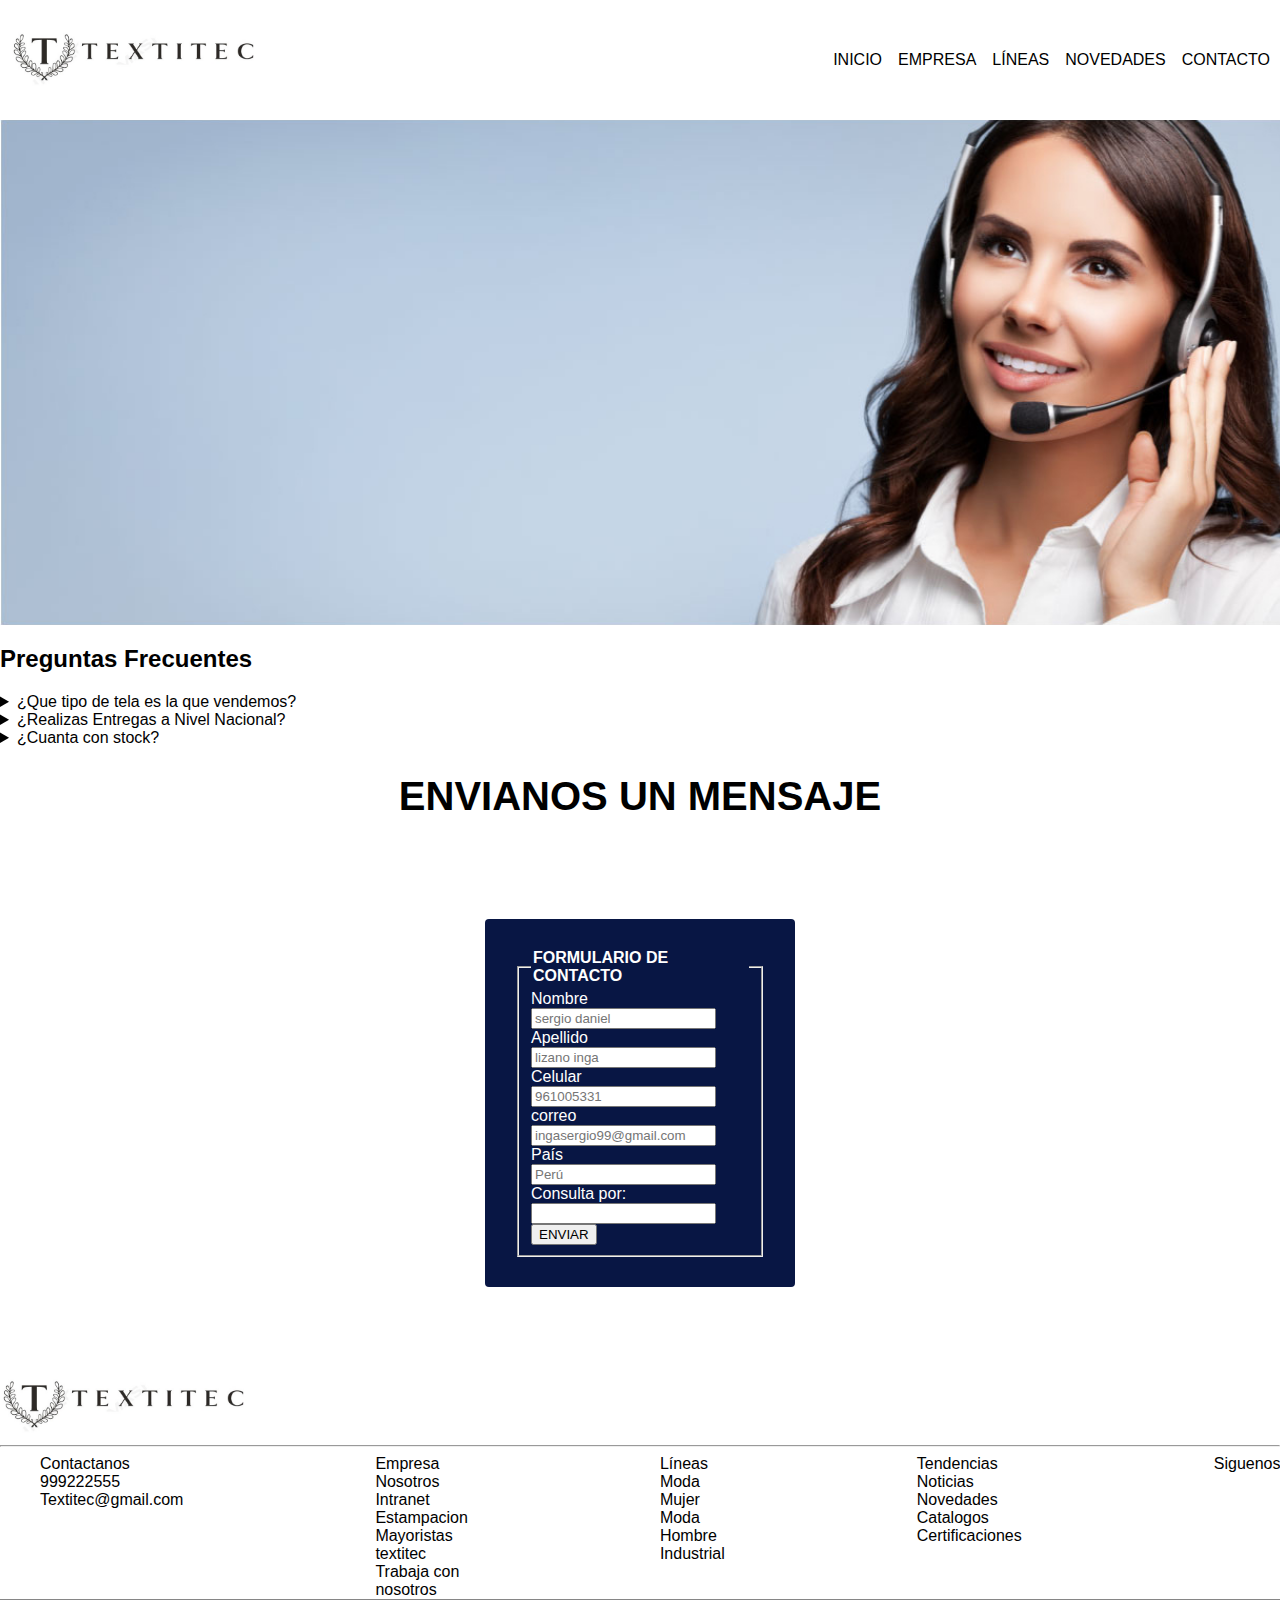
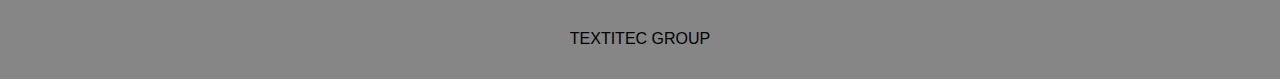
<file: contacto.html>
<!DOCTYPE html>
<html lang="en">
  <head>
    <meta charset="UTF-8" />
    <meta name="viewport" content="width=device-width, initial-scale=1.0" />
    <title>TEXTITEC</title>
    <link rel="stylesheet" href="./css/global.css" />
    <link rel="stylesheet" href="./css/contact.css" />
    <link rel="shortcut icon" href="./images/icon.jpg" type="image/x-icon" />
  </head>
  <body>
    <header>
      <!-- inicio de la cabecera -->
      <div class="logo">
        <a href="./index.html"
          ><img
            src="./images/logo.jpg"
            alt="logo de la compañia"
            class="logo-portada"
        /></a>
      </div>
      <div class="menu-list">
        <ul>
          <li><a href="index.html" class="nav-link">INICIO</a></li>
          <li><a href="empresa.html" class="nav-link">EMPRESA</a></li>
          <li>
            <a href="./lineas.html" class="nav-link">LÍNEAS</a>
            <ul class="dropdown">
              <li><a href="./lineas.html#denim">DENIM</a></li>
              <li><a href="./lineas.html#modahombre">MODA HOMBRE</a></li>
              <li><a href="./lineas.html#industrial">INDUSTRIAL</a></li>
              <li><a href="./lineas.html#modamujer">MODA MUJER</a></li>
            </ul>
          </li>

          <li><a href="./novedades.html" class="nav-link">NOVEDADES</a></li>
          <li><a href="contacto.html" class="nav-link">CONTACTO</a></li>
        </ul>
      </div>
    </header>
    <!-- Fin de la cabecera -->

    <div class="img-banner-contact">
      <img
        id="contacto"
        src="images/contact-banner.jpg"
        alt="img-banner-contact"
      />
    </div>

    <div>
      <section>
        <h2>Preguntas Frecuentes</h2>
        <details>
          <summary>¿Que tipo de tela es la que vendemos?</summary>
          <p>
            Tenemos 4 tipos de tela, Denim, Moda hombre, Industrial y Moda
            Mujer.
          </p>
        </details>

        <details>
          <summary>¿Realizas Entregas a Nivel Nacional?</summary>
          <p>
            Claro que si, tenemos diferentes puntos en todas las provincias a
            nivel Nacional?
          </p>
        </details>

        <details>
          <summary>¿Cuanta con stock?</summary>
          <p>
            Claro que si contamos con stock de cualquiera de nuestras telas,
            hacer la consulta antes por nuestro formulario de contacto
          </p>
        </details>
      </section>
      <div class="text-contact">
        <h1>ENVIANOS UN MENSAJE</h1>
      </div>
      <main>
        <section class="form-register">
          <form method="post" action="">
            <fieldset>
              <legend><strong>FORMULARIO DE CONTACTO</strong></legend>
              <div>
                <label for="name">Nombre</label>
                <input
                  type="text"
                  id="name"
                  name="name"
                  placeholder="sergio daniel"
                />
              </div>
              <div>
                <label for="last-name">Apellido</label>
                <input
                  type="text"
                  id="last-name"
                  last-name="last-name"
                  placeholder="lizano inga"
                />
              </div>
              <div>
                <label for="celphone">Celular</label>
                <input
                  type="number"
                  id="celphone"
                  celphone="celphone"
                  placeholder="961005331"
                />
              </div>
              <div>
                <label for="email">correo</label>
                <input
                  type="text"
                  id="email"
                  last-name="email"
                  placeholder="ingasergio99@gmail.com"
                />
              </div>
              <div>
                <label for="country">País</label>
                <input
                  type="text"
                  id="country"
                  pais="country"
                  placeholder="Perú"
                />
              </div>

              <div>
                <datalist id="lineas">
                  <option value="DENIM"></option>
                  <option value="MODA HOMBRE"></option>
                  <option value="INDUSTRIAL"></option>
                  <option value="MODA MUJER"></option>
                </datalist>
                <label>
                  Consulta por:
                  <input list="lineas" name="lineas" />
                </label>
              </div>

              <button type="submit" href="#contacto">ENVIAR</button>
            </fieldset>
          </form>
        </section>
      </main>
    </div>

    <div>
      <img src="images/logo.jpg" alt="logo footer" class="logo-portada" />
      <hr class="line-footer" />
    </div>
    <div class="menu-footer">
      <ul>
        <li>
          <a href="#">Contactanos</a>
          <a href="#">999222555</a>
          <a href="#">Textitec@gmail.com</a>
        </li>

        <li>
          <a href="#">Empresa</a>
          <a href="#">Nosotros</a>
          <a href="#">Intranet</a>
          <a href="#">Estampacion</a>
          <a href="#">Mayoristas textitec</a>
          <a href="#">Trabaja con nosotros</a>
        </li>
        <li>
          <a href="#">Líneas</a>
          <a href="#">Moda Mujer</a>
          <a href="#">Moda Hombre</a>
          <a href="#">Industrial</a>
        </li>
        <li>
          <a href="#">Tendencias</a>
          <a href="#">Noticias</a>
          <a href="#">Novedades</a>
          <a href="#">Catalogos</a>
          <a href="#">Certificaciones</a>
        </li>
        <li><a href="#">Siguenos</a></li>
      </ul>
    </div>
    <div class="footer">
      <p>TEXTITEC GROUP</p>
    </div>
  </body>
</html>
</file>
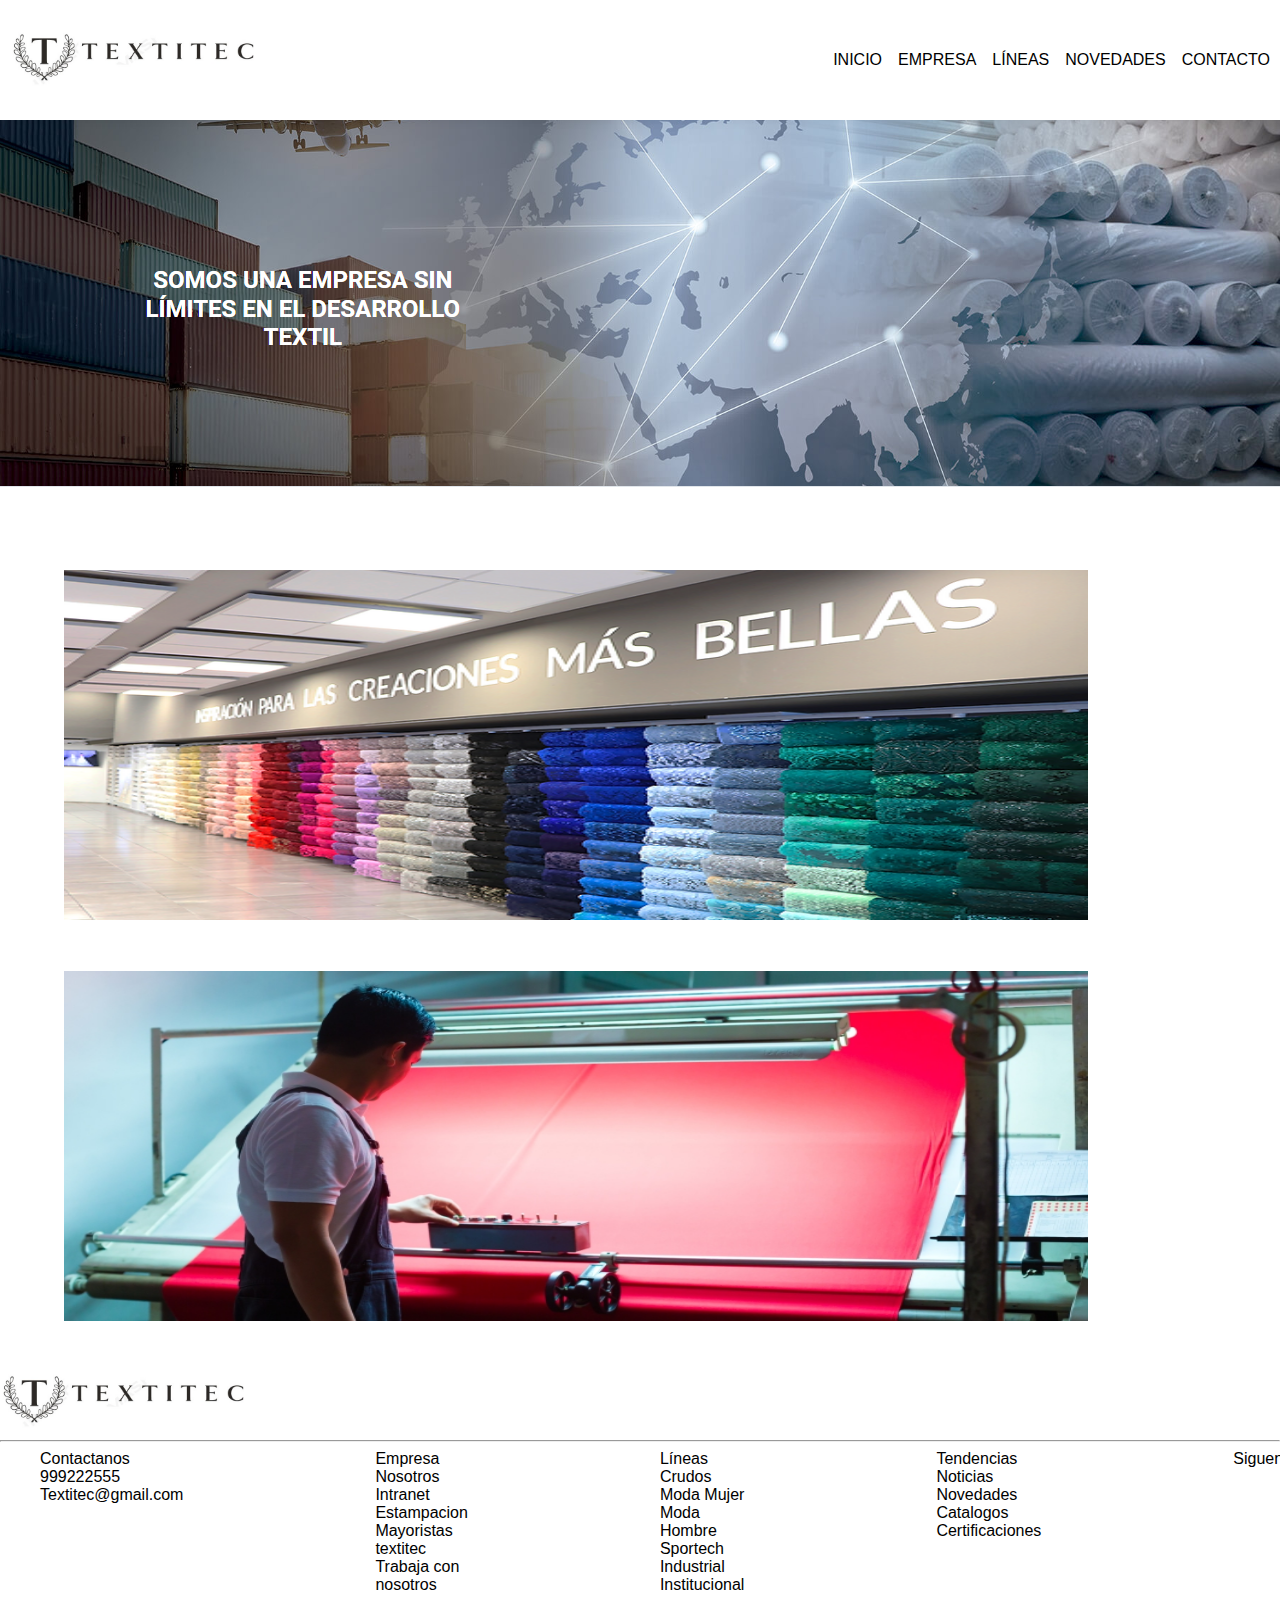
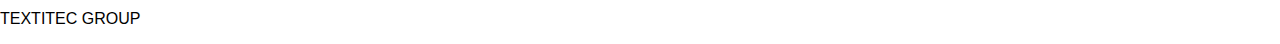
<file: empresa.html>
<!DOCTYPE html>
<html lang="en">
  <head>
    <meta charset="UTF-8" />
    <meta name="viewport" content="width=device-width, initial-scale=1.0" />
    <link rel="stylesheet" href="./css/global.css" />
    <link rel="stylesheet" href="./css/empresa.css" />

    <title>TEXTITEC</title>
  </head>
  <body>
    <header>
      <!-- inicio de la cabecera -->
      <div class="logo">
        <a href="#"
          ><img
            src="./images/logo.jpg"
            alt="logo de la compañia"
            class="logo-portada"
        /></a>
      </div>
      <div class="menu-list">
        <ul>
          <li><a href="index.html" class="nav-link">INICIO</a></li>
          <li><a href="empresa.html" class="nav-link">EMPRESA</a></li>
          <li><a href="#" class="nav-link">LÍNEAS</a></li>
          <li><a href="#" class="nav-link">NOVEDADES</a></li>
          <li><a href="contacto.html" class="nav-link">CONTACTO</a></li>
        </ul>
      </div>
    </header>
    <div class="c1">
      <img src="images/img-carrusel.png" alt="img-carrusel" />
    </div>
    <div>
      <img src="images/img-10.webp" alt="img-mision" class="img-c1" />
      <div class="caja-black"></div>
    </div>

    <div>
      <img src="images/img-11.jpg" alt="img-vision" class="img-c1" />
      <div class="caja-black"></div>
    </div>

    <div class="caja-black-hor"></div>

    <!-- INICIO DEL FOOTER -->
    <div>
      <img src="images/logo.jpg" alt="logo footer" class="logo-portada" />
      <hr class="line-footer" />
    </div>
    <div class="menu-footer">
      <ul>
        <li>
          <a href="#">Contactanos</a>
          <a href="#">999222555</a>
          <a href="#">Textitec@gmail.com</a>
        </li>

        <li>
          <a href="#">Empresa</a>
          <a href="#">Nosotros</a>
          <a href="#">Intranet</a>
          <a href="#">Estampacion</a>
          <a href="#">Mayoristas textitec</a>
          <a href="#">Trabaja con nosotros</a>
        </li>
        <li>
          <a href="#">Líneas</a>
          <a href="#">Crudos</a>
          <a href="#">Moda Mujer</a>
          <a href="#">Moda Hombre</a>
          <a href="#">Sportech</a>
          <a href="#">Industrial</a>
          <a href="#">Institucional</a>
        </li>
        <li>
          <a href="#">Tendencias</a>
          <a href="#">Noticias</a>
          <a href="#">Novedades</a>
          <a href="#">Catalogos</a>
          <a href="#">Certificaciones</a>
        </li>
        <li><a href="#">Siguenos</a></li>
      </ul>
    </div>
    <div class="flotter">
      <p>TEXTITEC GROUP</p>
    </div>
  </body>
</html>
</file>
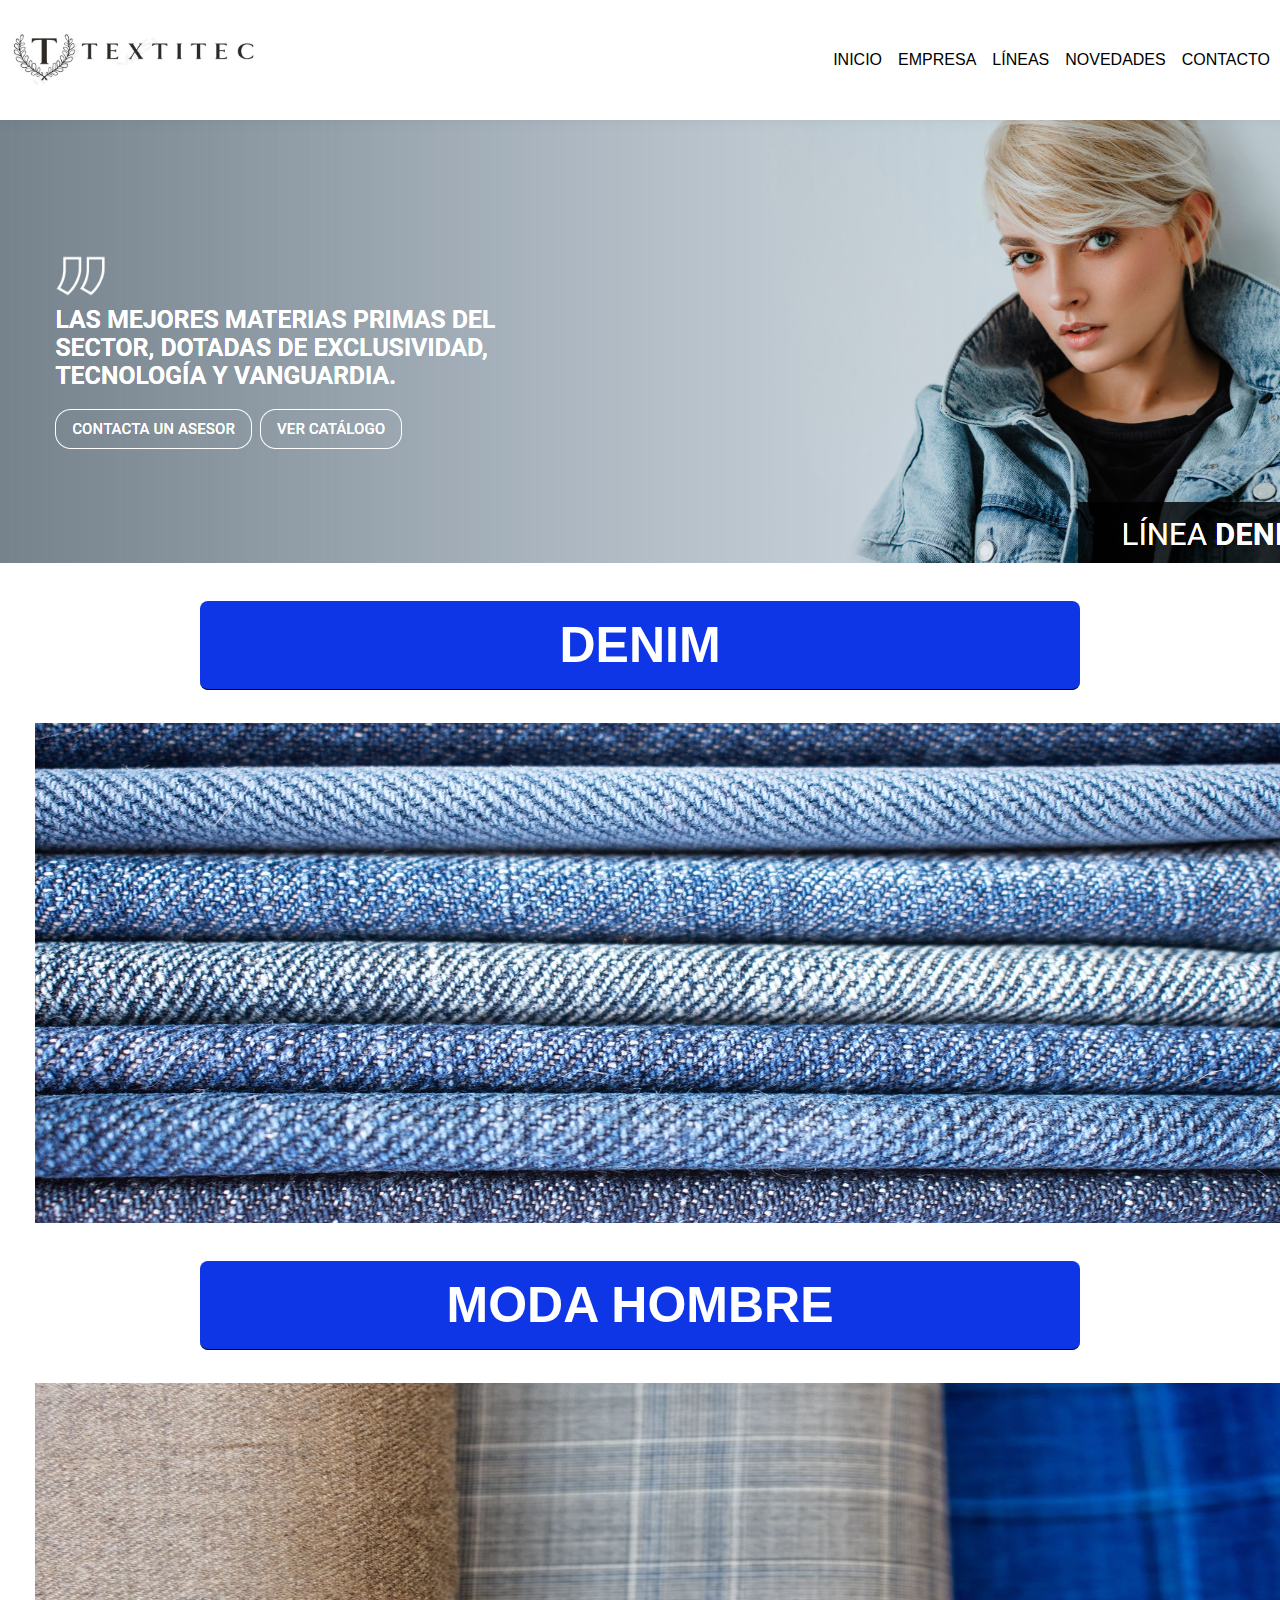
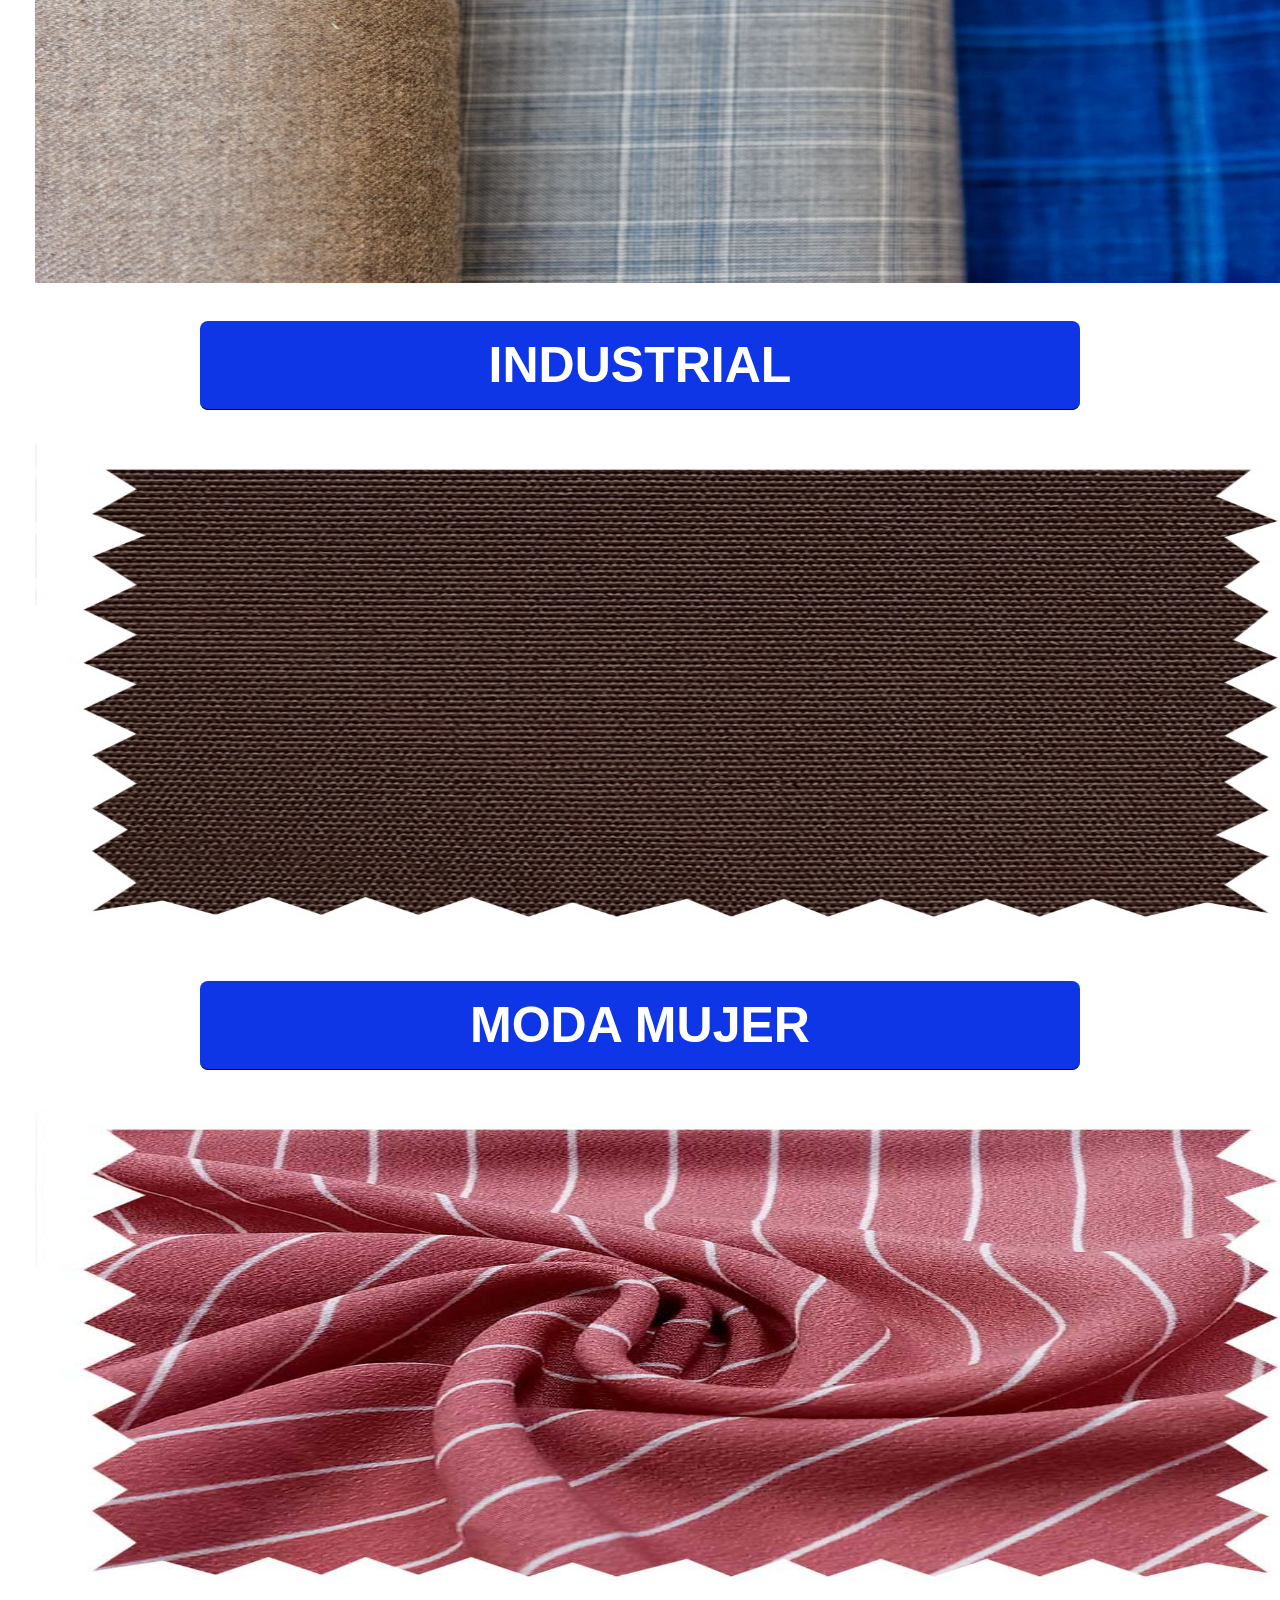
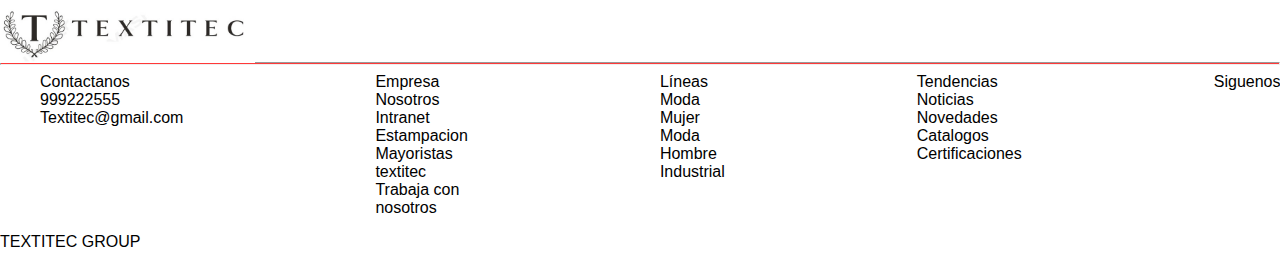
<file: lineas.html>
<!DOCTYPE html>
<html lang="en">
<head>
    <meta charset="UTF-8">
    <meta name="viewport" content="width=device-width, initial-scale=1.0">
    <link type="text/css" rel="stylesheet" href="./css/lineas.css">
    <link rel="stylesheet" href="./css/global.css" />
    <link rel="stylesheet" href="./css/styles.css" />
    <link rel="stylesheet" href="./css/empresa.css" />
    <link rel="shortcut icon" href="./images/icon.jpg" type="image/x-icon" />
    <title>TEXTITEC</title>
</head>
<body>
    <!-- inicio de la cabecera -->
    <header>
        <div class="logo">
          <a href="./index.html"
            ><img
              src="./images/logo.jpg"
              alt="logo de la compañia"
              class="logo-portada"
          /></a>
        </div>
        <div class="menu-list">
          <ul>
            <li><a href="index.html" class="nav-link">INICIO</a></li>
            <li><a href="empresa.html" class="nav-link">EMPRESA</a></li>
            <li><a href="./lineas.html" class="nav-link">LÍNEAS</a> 
              <ul class="dropdown">
                <li><a href="./lineas.html#denim">DENIM</a></li>
                <li><a href="./lineas.html#modahombre">MODA men</a></li>
                <li><a href="./lineas.html#industrial">INDUSTRIAL</a></li>
                <li><a href="./lineas.html#modamujer">MODA MUJER</a></li>
              </ul></li>
            <li><a href="./novedades.html" class="nav-link">NOVEDADES</a></li>
            <li><a href="contacto.html" class="nav-link">CONTACTO</a></li>
          </ul>
        </div>
      </header>
      <!-- Fin de la cabecera -->   

      <img src="./images/banner-linea.png" alt="banner-linea">


      <!-- Inicio del contenido de LINEAS -->
    
      
<div class="container">
    
  <section><h1 class="line-cont"><strong>DENIM</strong></h1>
  <img id="denim" src="./images/tela-denim.jpg" class="img1" alt="img-denim" />
  <h1 class="line-cont"><strong>MODA HOMBRE</strong></h1>
  <img id="modahombre" src="./images/tela-modo-hombre.jpg" class="img2" alt="img-denim" />
  <h1 class="line-cont"><strong>INDUSTRIAL</strong></h1>   
  <img id="industrial" src="./images/tela-industrial.jpg" class="img3"alt="img-denim" />
  <h1 class="line-cont"><strong>MODA MUJER</strong></h1>  
  <img id="modamujer" src="./images/tela-moda-mujer.jpg" class="img4" alt="img-denim" /></div>
  
  <!-- Fin del contenido de LINEAS -->
<!-- INICIO DEL FOOTER -->
<div>
  <img src="images/logo.jpg" alt="logo footer" class="logo-portada" />
  <hr class="line-footer" />
</div>
<div class="menu-footer">
  <ul>
    <li>
      <a href="#">Contactanos</a>
      <a href="#">999222555</a>
      <a href="#">Textitec@gmail.com</a>
    </li>

    <li>
      <a href="#">Empresa</a>
      <a href="#">Nosotros</a>
      <a href="#">Intranet</a>
      <a href="#">Estampacion</a>
      <a href="#">Mayoristas textitec</a>
      <a href="#">Trabaja con nosotros</a>
    </li>
    <li>
      <a href="#">Líneas</a>
      <a href="#">Moda Mujer</a>
      <a href="#">Moda Hombre</a>
      <a href="#">Industrial</a>
    </li>
    <li>
      <a href="#">Tendencias</a>
      <a href="#">Noticias</a>
      <a href="#">Novedades</a>
      <a href="#">Catalogos</a>
      <a href="#">Certificaciones</a>
    </li>
    <li><a href="#">Siguenos</a></li>
  </ul>
</div>
<div class="flotter">
  <p>TEXTITEC GROUP</p>
</div>
</body>
</html>
</file>
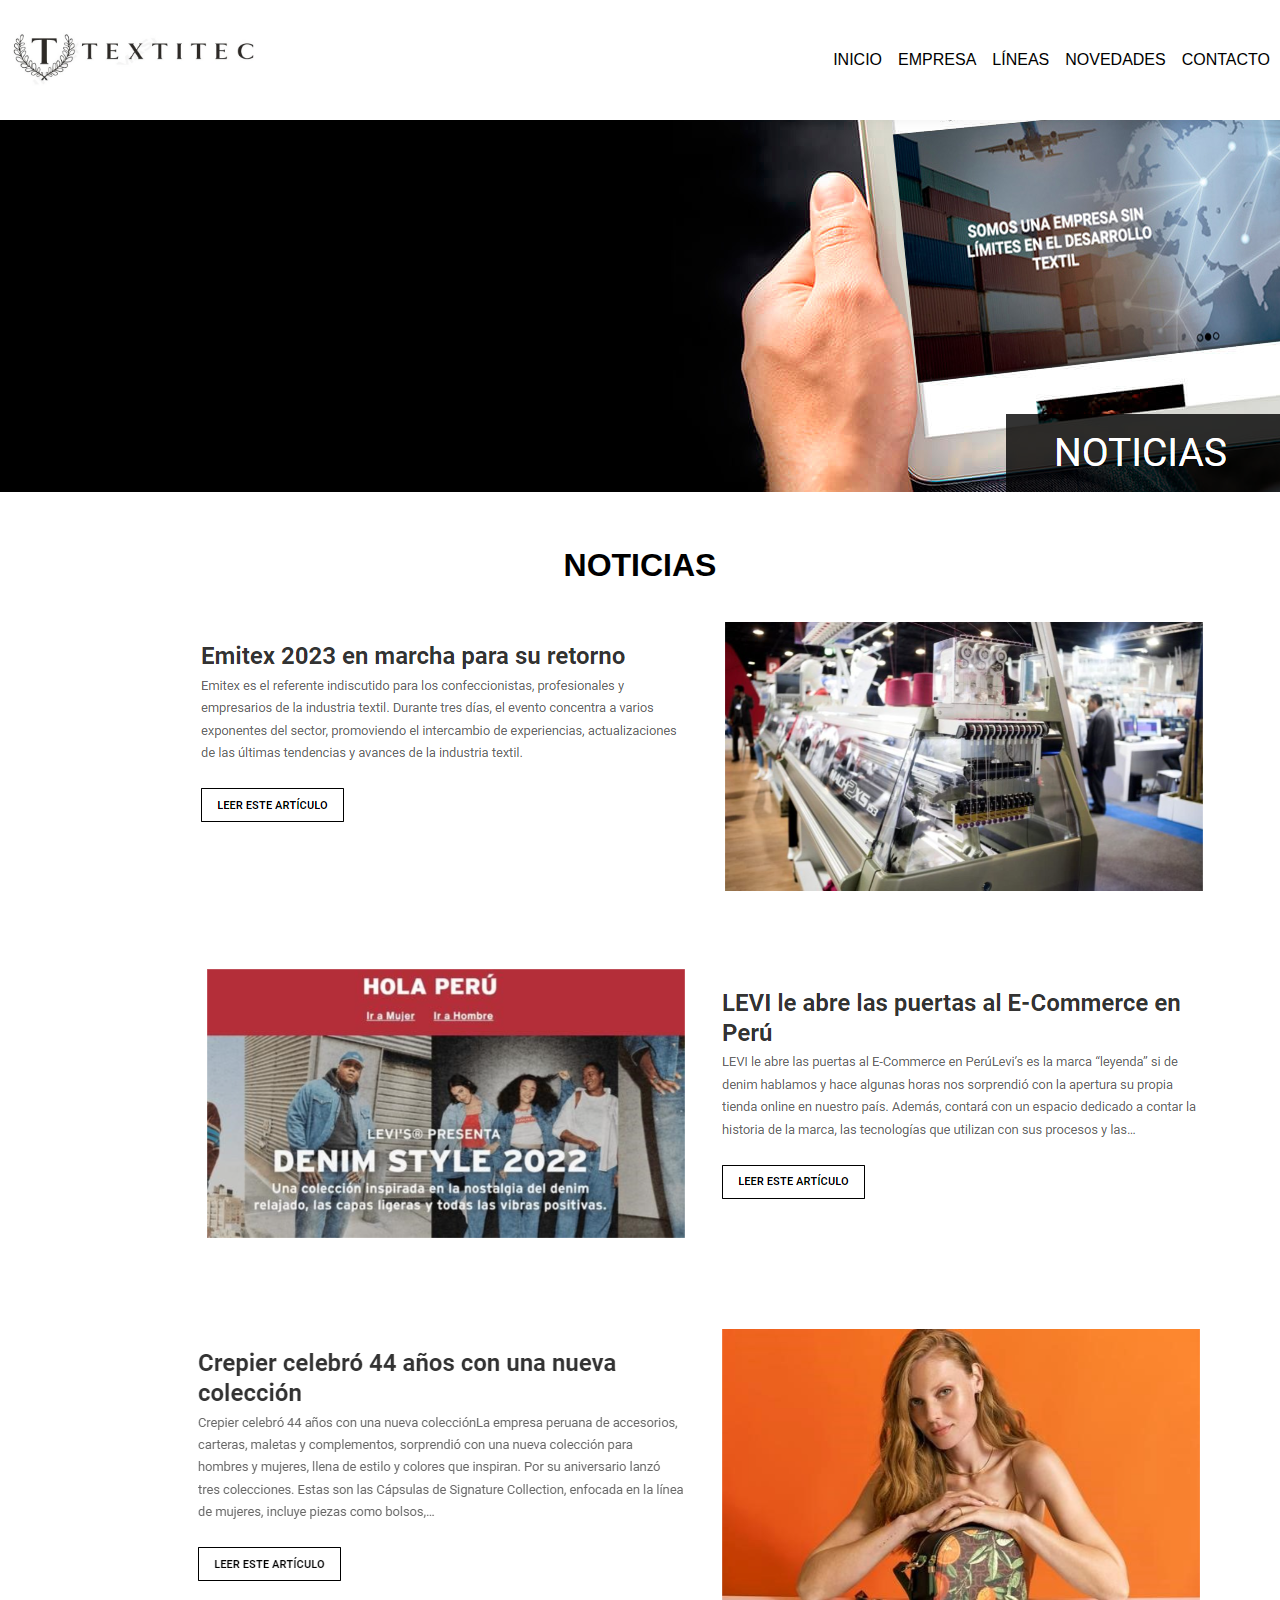
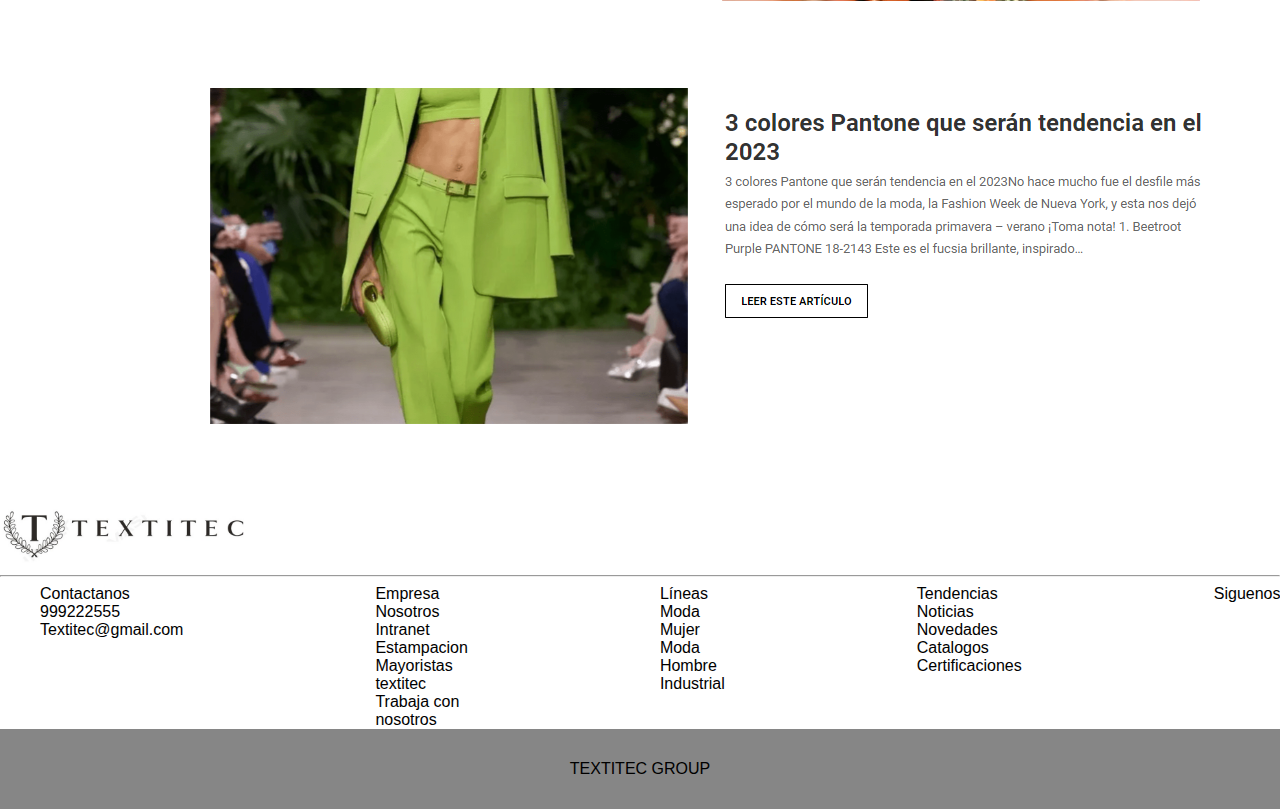
<file: novedades.html>
<!DOCTYPE html>
<html>
  <head>
    <meta charset="utf-8" />
    <title>TEXTITEC</title>
    <link type="text/css" rel="stylesheet" href="./css/global.css" />
    <link type="text/css" rel="stylesheet" href="./css/novedades.css" />
    <link rel="shortcut icon" href="./images/icon.jpg" type="image/x-icon" />
  </head>
  <body>
    <!-- inicio de la cabecera -->
    <header>
      <div class="logo">
        <a href="./index.html"
          ><img
            src="./images/logo.jpg"
            alt="logo de la compañia"
            class="logo-portada"
        /></a>
      </div>

      <div class="menu-list">
        <ul>
          <li><a href="./index.html" class="nav-link">INICIO</a></li>
          <li><a href="./empresa.html" class="nav-link">EMPRESA</a></li>
          <li>
            <a href="./lineas.html" class="nav-link">LÍNEAS</a>
            <ul class="dropdown">
              <li><a href="./lineas.html#denim">DENIM</a></li>
              <li><a href="./lineas.html#modahombre">MODA HOMBRE</a></li>
              <li><a href="./lineas.html#industrial">INDUSTRIAL</a></li>
              <li><a href="./lineas.html#modamujer">MODA MUJER</a></li>
            </ul>
          </li>
          <li><a href="./novedades.html" class="nav-link">NOVEDADES</a></li>
          <li><a href="./contacto.html" class="nav-link">CONTACTO</a></li>
        </ul>
      </div>
    </header>
    <!-- Fin de la cabecera -->
    <!-- inicio del banner-->
    <div class="Banner"></div>
    <img src="./images/IMAGENNOT1.png" alt="" />

    <!-- fin del banner-->
    <!-- inicio del contenido-->
    <h1>NOTICIAS</h1>

    <div class="cuerpo">
      <div class="b1">
        <img src="./images/img-nov1.png" alt="" class="img-nov1" />
      </div>

      <div class="b2">
        <img src="./images/img-nov2.png" alt="" class="img-nov2" />
      </div>
      <div class="b3">
        <img src="./images/img-nov3.png" alt="" class="img-nov3" />
      </div>
      <div class="b4">
        <img src="./images/img-nov4.png" alt="" class="img-nov4" />
      </div>
    </div>
    <!-- fin del contenido-->
    <!-- INICIO DEL FOOTER -->

    <div>
      <img src="images/logo.jpg" alt="logo footer" class="logo-portada" />
      <hr class="line-footer" />
    </div>
    <div class="menu-footer">
      <ul>
        <li>
          <a href="#">Contactanos</a>
          <a href="#">999222555</a>
          <a href="#">Textitec@gmail.com</a>
        </li>

        <li>
          <a href="#">Empresa</a>
          <a href="#">Nosotros</a>
          <a href="#">Intranet</a>
          <a href="#">Estampacion</a>
          <a href="#">Mayoristas textitec</a>
          <a href="#">Trabaja con nosotros</a>
        </li>
        <li>
          <a href="#">Líneas</a>
          <a href="#">Moda Mujer</a>
          <a href="#">Moda Hombre</a>
          <a href="#">Industrial</a>
        </li>
        <li>
          <a href="#">Tendencias</a>
          <a href="#">Noticias</a>
          <a href="#">Novedades</a>
          <a href="#">Catalogos</a>
          <a href="#">Certificaciones</a>
        </li>
        <li><a href="#">Siguenos</a></li>
      </ul>
    </div>
    <div class="footer">
      <p>TEXTITEC GROUP</p>
    </div>
  </body>
</html>
</file>
<file: css/global.css>
* {
  scroll-behavior: smooth;
}
body {
  font-family: sans-serif;
  margin: 0;
}

a {
  text-decoration: none;
  color: black;
}

header {
  display: flex;

  align-items: center;
  justify-content: space-between;
  height: 100px;
  padding: 10px;
}

@media (max-width: 920px) {
  header {
    justify-content: center;
    align-items: center;
    flex-direction: column;
  }
  .menu-list ul li {
    font-size: 0.7em;
  }
}
@media (max-width: 330px) {
  .menu-list ul li {
    font-size: 0.4em;
  }
}

.logo-portada {
  margin-right: 15px;
  height: 3.5em;
}

.menu-list {
  display: flex;
  align-items: center;
  justify-content: flex-end;
}
.menu-list ul {
  list-style: none;
  display: flex;
  gap: 1em;
}

.menu-list ul li a:hover {
  color: rgb(223, 94, 94);
}

.menu-footer {
  display: flex;
  height: 80%;
  align-items: center;
}

.menu-footer ul {
  list-style: none;
  display: flex;
  justify-content: space-between;
  gap: 12em;
  margin: auto;
}

.footer {
  width: 100%;
  height: 80px;
  background-color: rgb(134, 134, 134);
  margin-bottom: 0px;
  display: flex;
  justify-content: center;
  align-items: center;
}

.dropdown {
  min-width: 130px;
  padding: 15px 10px;
  box-sizing: border-box;
  display: flex;
  flex-direction: column;
  gap: 12px;
  position: absolute;
  top: 40px;
  border-radius: 8px;
  background-color: rgb(255, 255, 255);
  box-shadow: rgba(0, 0, 0, 0.4) 0px 25px 50px -12px;
  opacity: 0;
  visibility: hidden;
  transition: 0.25 ease-in-out;
}

li:hover .dropdown {
  opacity: 1;
  visibility: visible;
  top: 70px;
}

.dropdown a {
  font-size: 14px;
  border-bottom: 1px solid #000000;
  padding-bottom: 10px;
}
</file>
<file: css/contact.css>
.img-banner-contact {
  height: 505px;
  display: flex;
}
.text-contact {
  text-align: center;
}
h1 {
  font-size: 40px;
}
.form-register {
  width: 250px;
  background: #081644;
  padding: 30px;
  margin: auto;
  margin-top: 100px;
  border-radius: 4px;
  font-family: "Gill Sans", "Gill Sans MT", Calibri, "Trebuchet MS", sans-serif;
  color: white;
  margin-bottom: 7%;
}
</file>
<file: css/empresa.css>
.c1 {
  width: 100px;
  height: 450px;
}

.img-c1 {
  width: 80%;
  height: 350px;
  display: flex;
  text-align: center;
  margin-left: 5%;
  margin-bottom: 4%;
}

.img-c2 {
  margin-top: 3%;
  margin-bottom: 5%;
}
</file>
<file: css/lineas.css>
.container {
  display: flex;
  flex-direction: column;
}

.img1 {
  width: 1280px;
  height: 500px;
  margin-left: 35px;
}
.img2 {
  width: 1280px;
  height: 500px;
  margin-left: 35px;
}
.img3 {
  width: 1280px;
  height: 500px;
  margin-left: 35px;
}
.img4 {
  width: 1280px;
  height: 500px;
  margin-left: 35px;
}
.line-cont {
  text-align: center;
  background-color: rgb(14, 54, 230);
  box-sizing: border-box;
  display: flex;
  border-radius: 8px;
  min-width: 130px;
  padding: 15px 10px;
  margin-left: 200px;
  margin-right: 200px;
  font-size: 50px;
  border-bottom: 1px solid #000000;
  color: white;
}
</file>
<file: css/styles.css>
/* justify-content
align-items
flex-direction
order
align-self
flex-wrap
flex-flow
align-content */

.linea {
  display: flex;
  justify-content: center;
  margin-right: -6%;
  margin-top: -1%;
}

.line-one {
  background-color: rgb(0, 0, 0);
  margin-right: 52%;
  margin-left: 5%;
  margin-top: 15px;
  height: 2px;
}

.line-two {
  background-color: rgb(0, 0, 0);
  margin-left: 58%;
  margin-right: -2%;
  margin-top: -33px;
  height: 2px;
}

hr {
  height: 1px;
  background-color: rgb(255, 57, 57);
  margin-top: -5px;
}

.CARRUSEL {
  width: 1300px;
  height: auto;
  margin: 50px auto 0;
  overflow: hidden;
}
.CARRUSEL ul {
  display: flex;
  padding: 0;
  width: 400%;
  animation: slide 20s infinite alternate ease-in-out;
}
.CARRUSEL li {
  list-style: nome;
  width: 100%;
}
.CARRUSEL img {
  width: 100%;
}
@keyframes slide {
  0% {
    margin-left: 0%;
  }
  20% {
    margin-left: 0%;
  }

  25% {
    margin-left: -100%;
  }
  45% {
    margin-left: -100%;
  }

  50% {
    margin-left: -200%;
  }
  70% {
    margin-left: -200%;
  }

  75% {
    margin-left: -300%;
  }
  100% {
    margin-left: -300%;
  }
}

.conten-nosotros {
  display: flex;
  justify-content: space-between;
  align-items: center;
  width: 50%;
  margin-left: 17%;
}
.title-nos {
  display: flex;
  padding-bottom: -90px;
  justify-content: space-between;
  align-items: center;
  margin-left: 60%;
  margin-top: -50%;
}
.content-nos {
  display: flex;
  padding-bottom: -20em;
  justify-content: space-between;
  align-items: center;
  margin-left: 40%;
  margin-top: -10%;
  position: absolute;
}

.img-line1 {
  display: flex;
  flex-direction: center;
  justify-content: space-between;
  width: 85%;
  margin-left: 10%;
  margin-top: 4%;
}

.line-cont {
  display: flex;
  justify-content: center;
}
</file>
<file: css/novedades.css>
h1 {
  margin-top: 50px;
  text-align: center;
}
.b1 {
  height: 150%;
  width: 100px;
}
.img-nov1 {
  margin-left: 190px;
  margin-bottom: 40%;
}
.img-nov2 {
  margin-left: 190px;
  margin-bottom: 5%;
}
.img-nov3 {
  margin-left: 190px;
  margin-bottom: 5%;
}
.img-nov4 {
  margin-left: 190px;
  margin-bottom: 5%;
}
</file>
